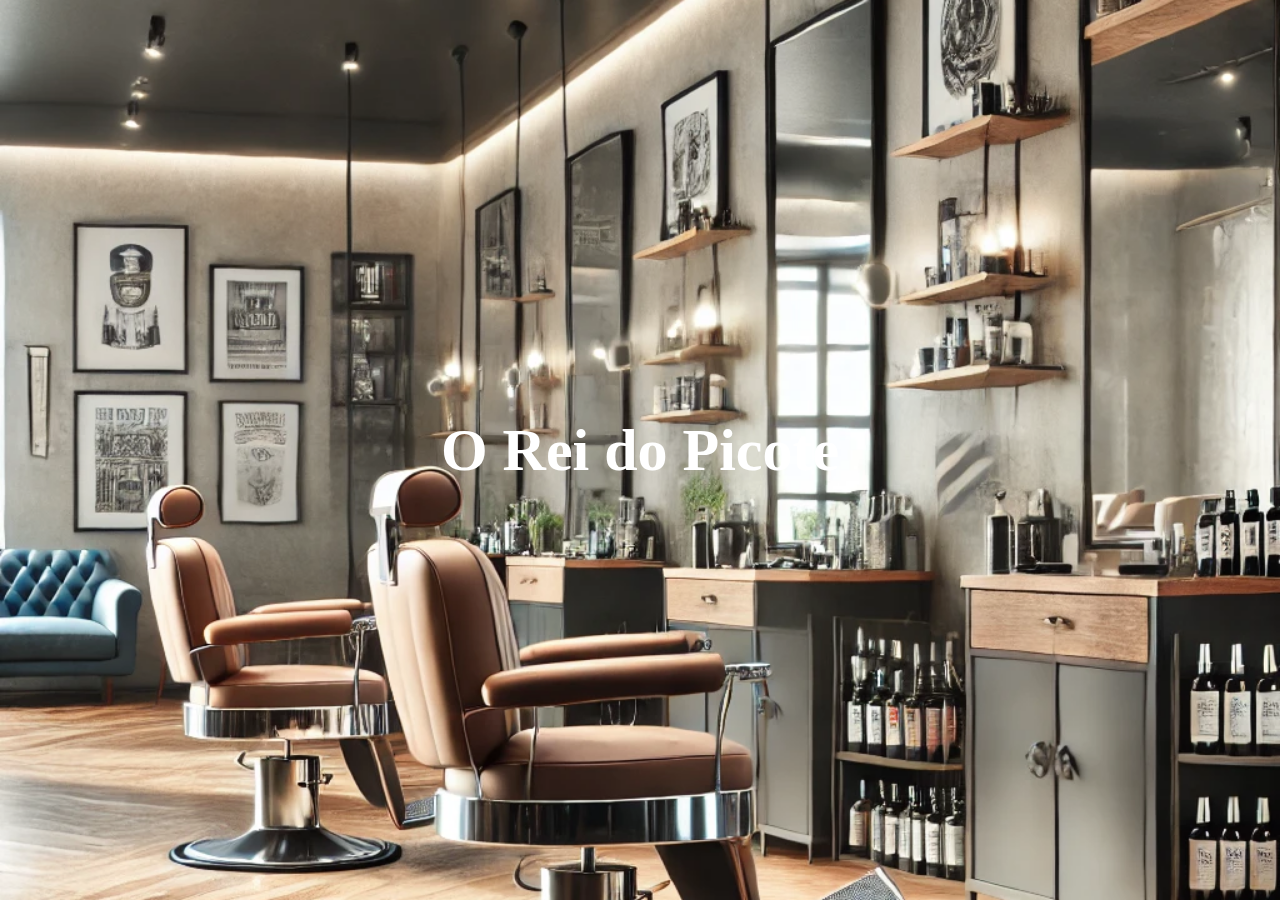
<file: Barbearia/index.html>
<!DOCTYPE html>
<html lang="pt-BR">
<head>
  <meta charset="UTF-8">
  <meta name="viewport" content="width=device-width, initial-scale=1.0">
  <title>O Rei do Picote</title>
  <link rel="stylesheet" href="styles.css">
</head>
<body>
 
  <section id="splash">
    <div class="splash-container">
      <h2>O Rei do Picote</h2>
    </div>
  </section>

  
  <section id="login" style="display: none;">
    <h2>Login</h2>
    <form id="login-form">
        <label for="usuario">Usuario:</label>
        <input type="text" id="usuario" name="usuario" required>

        <label for="senha">Senha:</label>
        <input type="password" id="senha" name="senha" required>
 
        <button type="submit">Enviar</button>
    </form>
  </section>

  <script>
    //Splash Screen
    setTimeout(() => {
      document.getElementById('splash').style.display = 'none';
      document.getElementById('login').style.display = 'block';
    }, 5000);

    //Redireciona quando envia o formulario do ligin 
    document.getElementById('login-form').addEventListener('submit', function(event) {
      event.preventDefault(); 

      const usuario = document.getElementById('usuario').value;
      const senha = document.getElementById('senha').value;

      if (usuario && senha) {
        //Redireciona para o menu
        window.location.href = "menu.html";
      } else {
        alert('Por favor, preencha todos os campos.');
      }
    });
  </script>
</body>
</html>
</file>
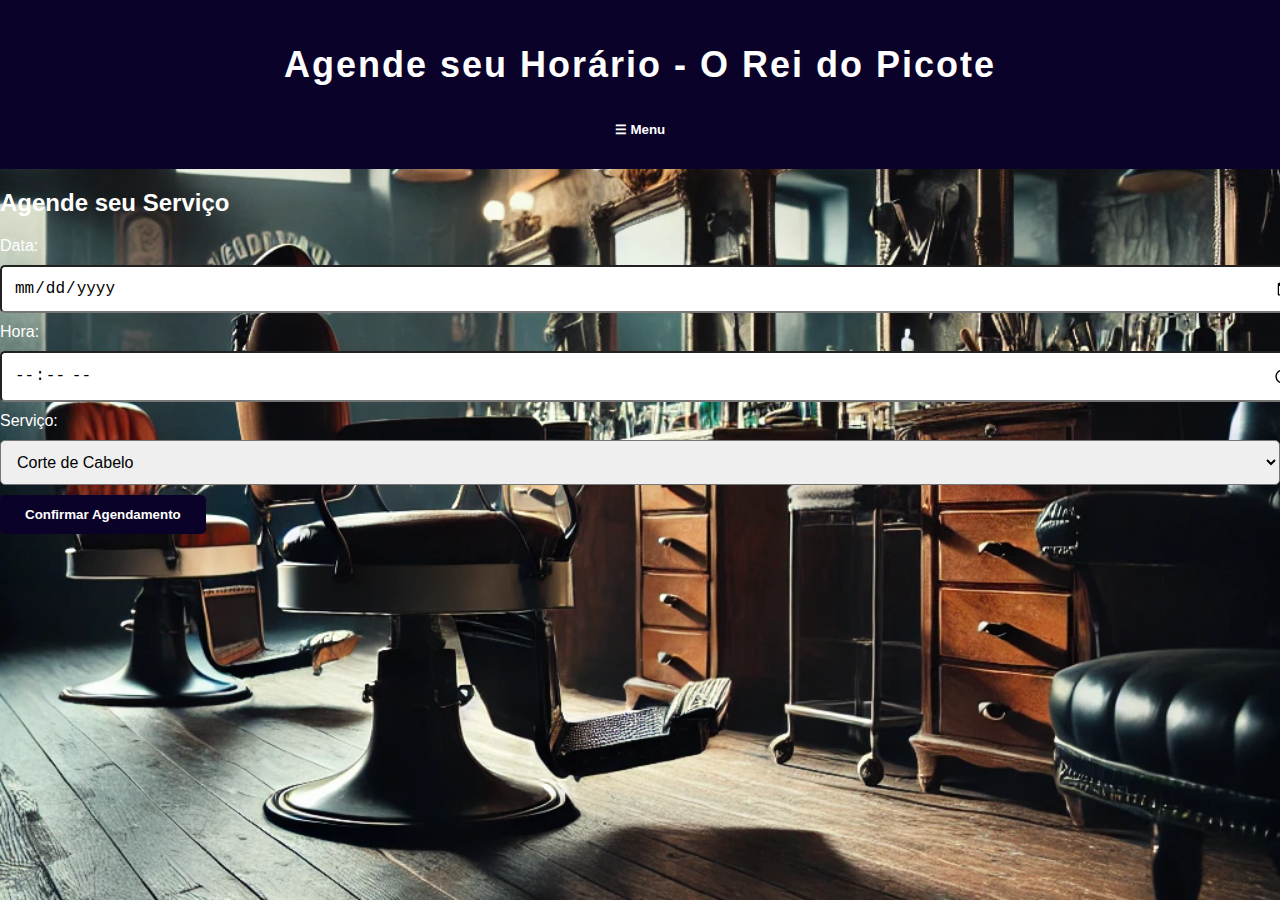
<file: Barbearia/agendamentos.html>
<!DOCTYPE html>
<html lang="en">
<head>
    <meta charset="UTF-8">
    <meta name="viewport" content="width=device-width, initial-scale=1.0">
    <title>Agendamentos - O Rei do Picote</title>
    <link rel="stylesheet" href="styles.css">
    
</head>
<body>
  <header>
    <h1>Agende seu Horário - O Rei do Picote</h1>

    <nav class="menu-hamburguer">
      <button id="menu-toggle">☰ Menu</button>
      <ul id="menu" style="display: none;">
        <li><a href="menu.html">Home</a></li>
        <li><a href="servicos.html">Serviços</a></li>
        <li><a href="agendamentos.html">Agendamentos</a></li>
        <li><a href="galeria.html">Galeria</a></li>
        <li><a href="equipe.html">Barbeiros</a></li>
        <li><a href="historico.html">Histórico</a></li>
      </ul>
    </nav>
  
    <script>

      document.getElementById('menu-toggle').addEventListener('click', () => {

        const menu = document.getElementById('menu');
        menu.style.display = menu.style.display === 'none' ? 'block' : 'none';

      });

    </script>
  </header>

  <section id="agendamentos">
    <h2>Agende seu Serviço</h2>
    <form>
      <label for="data">Data:</label>
      <input type="date" id="data" required>

      <label for="hora">Hora:</label>
      <input type="time" id="hora" required>

      <label for="servico">Serviço:</label>
      <select id="servico">
        <option value="corte-cabelo">Corte de Cabelo</option>
        <option value="corte-barba">Corte de Barba</option>
        <option value="sobrancelha">Sobrancelha</option>
      </select>

      <button type="submit">Confirmar Agendamento</button>
    </form>
  </section>
</body>
</html>
</file>
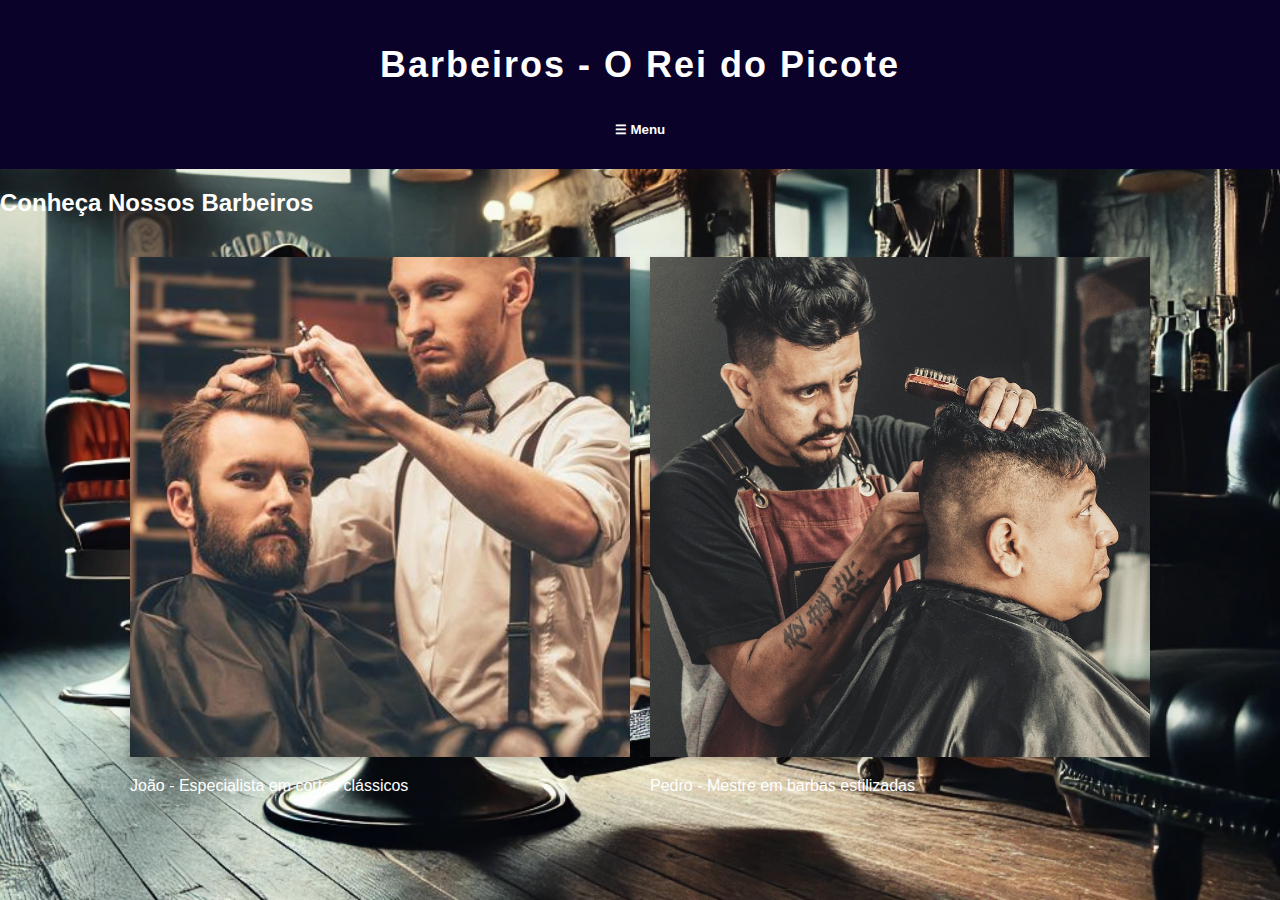
<file: Barbearia/equipe.html>
<!DOCTYPE html>
<html lang="en">
<head>
    <meta charset="UTF-8">
    <meta name="viewport" content="width=device-width, initial-scale=1.0">
    <title>Barbeiros - O Rei do Picote</title>
    <link rel="stylesheet" href="styles.css">
    
</head>
<body>
  <header>
    <h1>Barbeiros - O Rei do Picote</h1>

    <nav class="menu-hamburguer">
      <button id="menu-toggle">☰ Menu</button>
      <ul id="menu" style="display: none;">
        <li><a href="menu.html">Home</a></li>
        <li><a href="servicos.html">Serviços</a></li>
        <li><a href="agendamentos.html">Agendamentos</a></li>
        <li><a href="galeria.html">Galeria</a></li>
        <li><a href="equipe.html">Barbeiros</a></li>
        <li><a href="historico.html">Histórico</a></li>
      </ul>
    </nav>
  
    <script>

      document.getElementById('menu-toggle').addEventListener('click', () => {

        const menu = document.getElementById('menu');
        menu.style.display = menu.style.display === 'none' ? 'block' : 'none';

      });

    </script>
  </header>

  <section id="barbeiros">
    <h2>Conheça Nossos Barbeiros</h2>
    <div class="barbeiros-container">
      <div class="barbeiro-item">
        <img src="imagem/barbeiro-ruim-377x483.jpg" alt="Barbeiro 1">
        <p>João - Especialista em cortes clássicos</p>
      </div>
      <div class="barbeiro-item">
        <img src="imagem/barber-5428008_1280.jpg" alt="Barbeiro 2">
        <p>Pedro - Mestre em barbas estilizadas</p>
      </div>
    </div>
  </section>
</body>
</html>
</file>
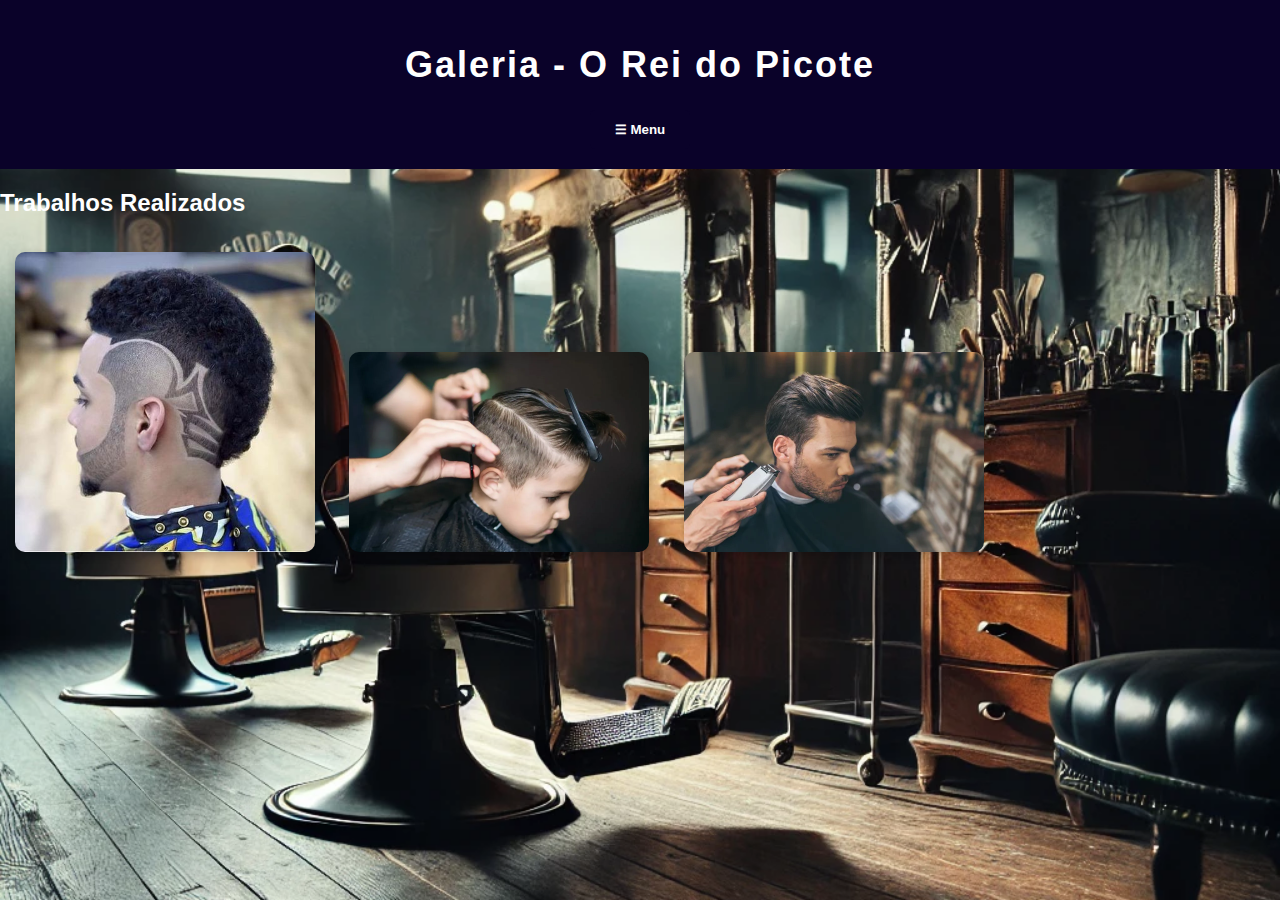
<file: Barbearia/galeria.html>
<!DOCTYPE html>
<html lang="en">
<head>
    <meta charset="UTF-8">
    <meta name="viewport" content="width=device-width, initial-scale=1.0">
    <title>Galeria - O Rei do Picote</title>
    <link rel="stylesheet" href="styles.css">
    
</head>
<body>
  <header>
    <h1>Galeria - O Rei do Picote</h1>

    <nav class="menu-hamburguer">
      <button id="menu-toggle">☰ Menu</button>
      <ul id="menu" style="display: none;">
        <li><a href="menu.html">Home</a></li>
        <li><a href="servicos.html">Serviços</a></li>
        <li><a href="agendamentos.html">Agendamentos</a></li>
        <li><a href="galeria.html">Galeria</a></li>
        <li><a href="equipe.html">Barbeiros</a></li>
        <li><a href="historico.html">Histórico</a></li>
      </ul>
    </nav>
  
    <script>

      document.getElementById('menu-toggle').addEventListener('click', () => {

        const menu = document.getElementById('menu');
        menu.style.display = menu.style.display === 'none' ? 'block' : 'none';

      });

    </script>
  </header>

  <section id="galeria">
    <h2>Trabalhos Realizados</h2>
    <div class="galeria-container">
      <img src="imagem/4da8e2f7757275ae09c69e7e1b12c3ff.jpg" alt="Trabalho 1">
      <img src="imagem/corte-de-cabelo-masculino-infantil-1-jpg-webp.webp" alt="Trabalho 2">
      <img src="imagem/depositphotos_161543532-stock-photo-barber-cutting-hair-of-customer.jpg" alt="Trabalho 3">
    </div>
  </section>
</body>
</html>
</file>
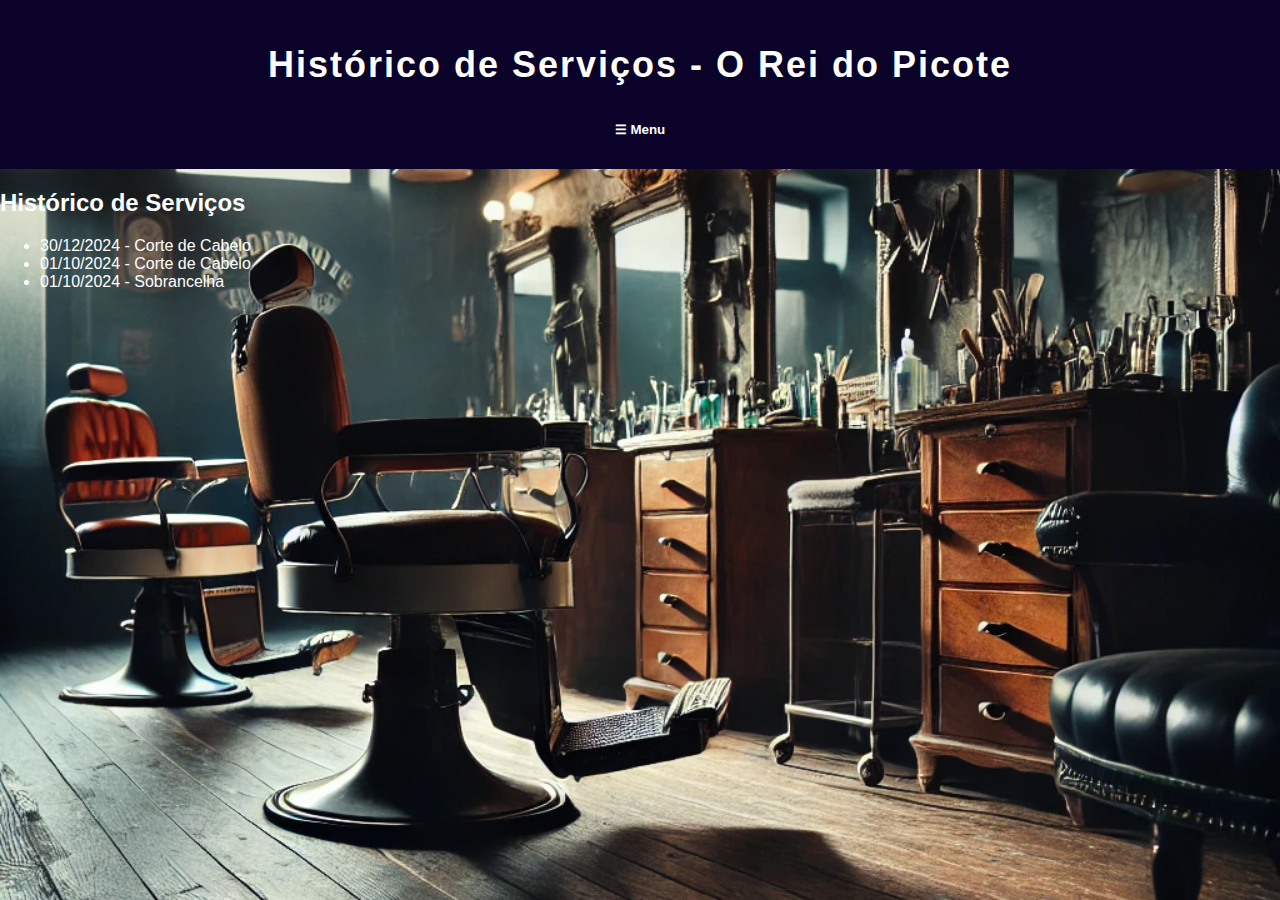
<file: Barbearia/historico.html>
<!DOCTYPE html>
<html lang="en">
<head>
    <meta charset="UTF-8">
    <meta name="viewport" content="width=device-width, initial-scale=1.0">
    <title>Histórico - O Rei do Picote</title>
    <link rel="stylesheet" href="styles.css">
    
</head>
<body>
  <header>
    <h1>Histórico de Serviços - O Rei do Picote</h1>

    <nav class="menu-hamburguer">
      <button id="menu-toggle">☰ Menu</button>
      <ul id="menu" style="display: none;">
        <li><a href="menu.html">Home</a></li>
        <li><a href="servicos.html">Serviços</a></li>
        <li><a href="agendamentos.html">Agendamentos</a></li>
        <li><a href="galeria.html">Galeria</a></li>
        <li><a href="equipe.html">Barbeiros</a></li>
        <li><a href="historico.html">Histórico</a></li>
      </ul>
    </nav>
  
    <script>

      document.getElementById('menu-toggle').addEventListener('click', () => {

        const menu = document.getElementById('menu');
        menu.style.display = menu.style.display === 'none' ? 'block' : 'none';

      });

    </script>
  </header>

  <section id="historico">
    <h2>Histórico de Serviços</h2>
    <ul>
      <li>30/12/2024 - Corte de Cabelo</li>
      <li>01/10/2024 - Corte de Cabelo</li>
      <li>01/10/2024 - Sobrancelha</li>
    </ul>
  </section>
</body>
</html>
</file>
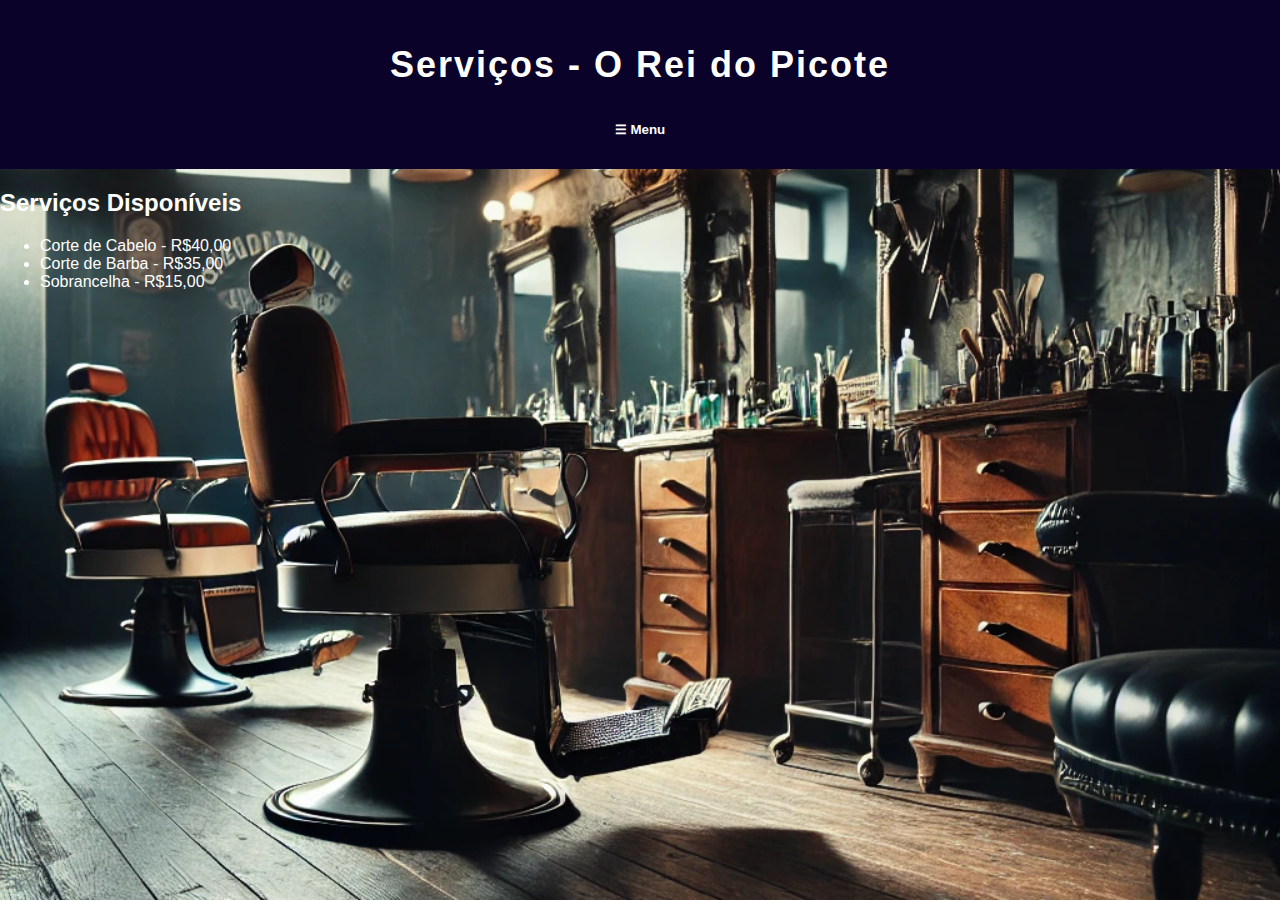
<file: Barbearia/servicos.html>
<!DOCTYPE html>
<html lang="en">
<head>
    <meta charset="UTF-8">
    <meta name="viewport" content="width=device-width, initial-scale=1.0">
    <title>Serviços - O Rei do Picote</title>
    <link rel="stylesheet" href="styles.css">

</head>
<body>
  <header>
    <h1>Serviços - O Rei do Picote</h1>

    <nav class="menu-hamburguer">
      <button id="menu-toggle">☰ Menu</button>
      <ul id="menu" style="display: none;">
        <li><a href="menu.html">Home</a></li>
        <li><a href="servicos.html">Serviços</a></li>
        <li><a href="agendamentos.html">Agendamentos</a></li>
        <li><a href="galeria.html">Galeria</a></li>
        <li><a href="equipe.html">Barbeiros</a></li>
        <li><a href="historico.html">Histórico</a></li>
      </ul>
    </nav>
  
    <script>

      document.getElementById('menu-toggle').addEventListener('click', () => {

        const menu = document.getElementById('menu');
        menu.style.display = menu.style.display === 'none' ? 'block' : 'none';

      });

    </script>
  </header>

  <section id="servicos">
    <h2>Serviços Disponíveis</h2>
    <ul>
      <li>Corte de Cabelo - R$40,00</li>
      <li>Corte de Barba - R$35,00</li>
      <li>Sobrancelha - R$15,00</li>
    </ul>
  </section>


</body>
</html>
</file>
<file: Barbearia/styles.css>
/* Estilos Globais */
body {
  font-family: Arial, sans-serif;
  margin: 0;
  padding: 0;
  background-image: url('imagem/1d44b5ab-3e96-4799-b6c2-75075660b7f4.webp'); 
  background-size: cover;
  background-position: center; 
  background-repeat: no-repeat;
  min-height: 100vh; 
  color: #fff; 
}


header h1 {
  text-align: center;
}

/* Splash Screen */
#splash {
  position: absolute;
  width: 100%;
  height: 100%;
  display: flex;
  justify-content: center;
  align-items: center;
  background-color: #ffffff;
  background-image: url('imagem/DALL·E\ 2024-12-20\ 18.11.12\ -\ A\ modern\ and\ stylish\ barbershop\ interior\,\ featuring\ sleek\ wooden\ chairs\,\ a\ large\ mirror\,\ and\ bright\ ambient\ lighting.\ The\ floor\ is\ made\ of\ polished\ wo.webp'); 
  background-size: cover;
  background-position: center;
}

.splash-container h2 {
  font-size: 60px;
  color: #fff;
  text-shadow: 2px 2px 4px rgba(0, 0, 0, 0);
  font-weight: bold;
  font-family:'Arial Narrow Bold';
}

#splash.hide {
  opacity: 0;
  visibility: hidden;
}

/* Estilos do Header */
header {
  background-color: #0a0229;
  color: #fff;
  padding: 20px;
  text-align: center;
  box-shadow: 0 2px 10px rgba(0, 0, 0, 0);
}

header h1 {
  font-size: 36px;
  letter-spacing: 2px;
}

/* Botões */
button, a {
  background-color: #0a0229;
  color: #fff;
  padding: 12px 25px;
  border: none;
  border-radius: 5px;
  font-weight: bold;
}

button:hover, a:hover {
  background-color: #1a1644;
}

/* Menu Hamburguer */
#menu {
  display: none;
  background-color: #0a0229;
  position: absolute;
  top: 50px;
  right: 0;
  width: 200px;
  padding: 0;
  margin: 0;
  list-style: none;
  text-align: center;
  border-radius: 10px;
  box-shadow: 0 2px 10px rgba(0, 0, 0, 0.1);
}

#menu li {
  margin: 10px 0;
}

#menu li a {
  color: #fff;
  text-decoration: none;
  font-size: 18px;
  padding: 10px;
  display: block;
  border-radius: 5px;
}

#menu li a:hover {
  background-color: #1a1644;
}

/* Galeria */
.galeria-container img {
  width: 100%;
  max-width: 300px;
  margin: 15px;
  border-radius: 10px;
  box-shadow: 0 4px 8px rgba(0, 0, 0, 0.2);
}

.galeria-container img:hover {
  transform: scale(1.1);
}

/* Formulários */
input, select {
  width: 100%;
  padding: 12px;
  margin: 10px 0;
  border-radius: 5px;
  font-size: 16px;
}

/* Equipe */
.barbeiros-container {
  display: flex;
  flex-wrap: wrap;
  justify-content: center;
  gap: 20px; 
  padding: 20px;
}

.barbeiro-item {
  width: 500px;
  height: 500px;
  box-shadow: 0 4px 8px rgba(0, 0, 0, 0.2);
}

.barbeiro-item img {
  width: 100%;
  height: 100%;
  object-fit: cover;
}
</file>
